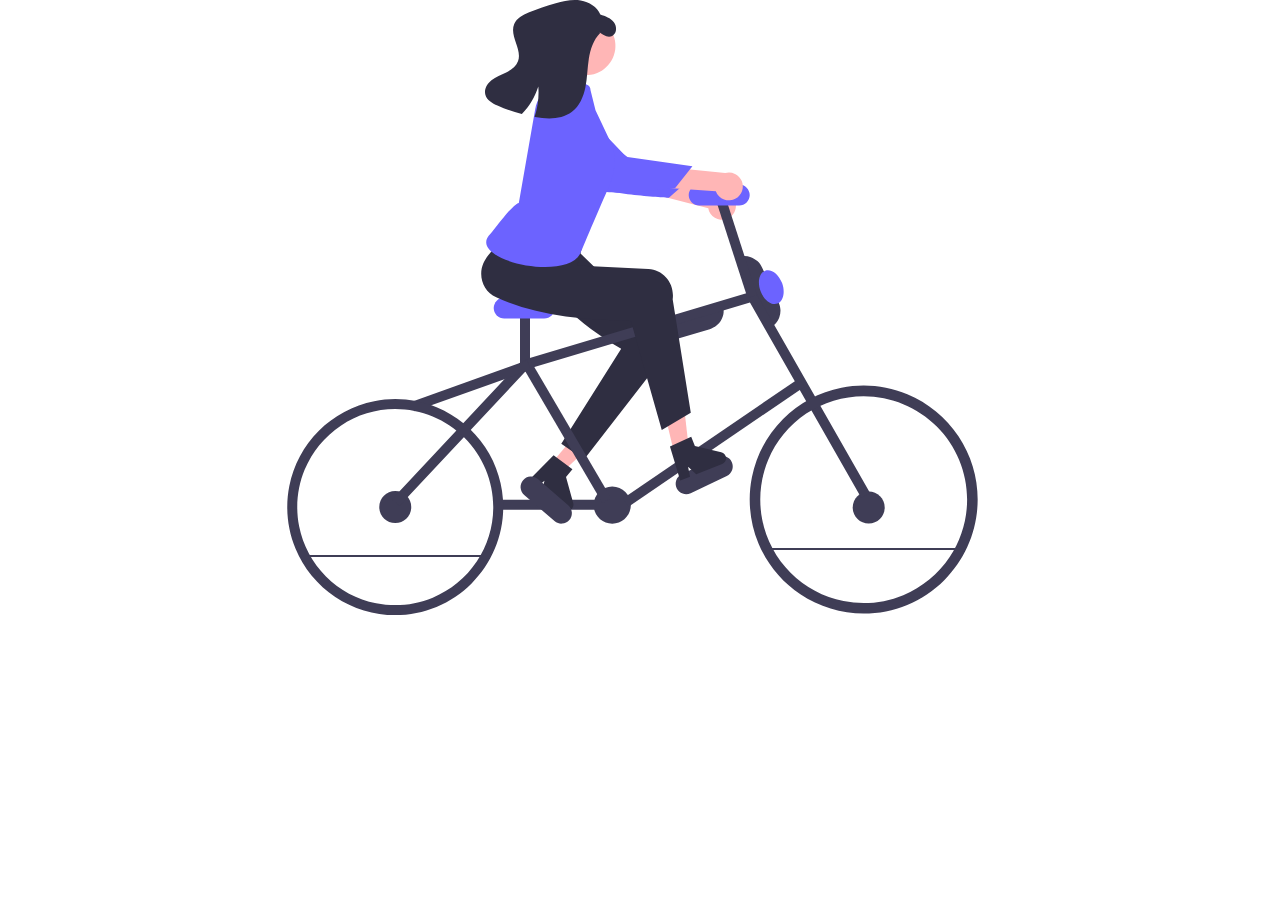
<file: bike/index.html>
<!DOCTYPE html>
<html lang="en">
<head>
    <meta charset="UTF-8">
    <meta http-equiv="X-UA-Compatible" content="IE=edge">
    <meta name="viewport" content="width=device-width, initial-scale=1.0">
    <link rel="stylesheet" href="style.css">
    <title>bike</title>
</head>
<body>
    <div>
    <svg width="795" height="616" viewBox="0 0 795 616" fill="none" xmlns="http://www.w3.org/2000/svg">
        <g id="undraw_ride_a_bicycle_re_6tjy 1" clip-path="url(#clip0_30_3486)">
        <g id="woman-bike">
        <path id="Vector" d="M309.242 462.575L319.986 471.566L360.55 433.48L344.693 420.211L309.242 462.575Z" fill="#FFB6B6"/>
        <path id="Vector_2" d="M341.028 459.534L318.275 443.829L378.183 348.848C334.763 323.61 304.902 292.823 280.538 259.005C272.258 247.592 267.21 234.309 278.762 225.747C279.302 225.347 279.856 224.968 280.425 224.61C293.597 216.402 289.321 228.703 307.376 222.662L323.69 240.065L358.937 274.361L419.058 312.739C431.149 320.457 434.504 336.691 426.552 348.999C426.132 349.649 425.684 350.28 425.21 350.893L341.028 459.534Z" fill="#2F2E41"/>
        <path id="Vector_3" d="M483.47 219.067C481.556 219.727 479.522 219.959 477.509 219.748C475.496 219.536 473.554 218.886 471.819 217.843C470.085 216.8 468.601 215.389 467.47 213.71C466.34 212.031 465.592 210.124 465.278 208.125L357.124 180.275L374.762 161.768L477.773 192.015C481.167 191.711 484.555 192.662 487.294 194.689C490.034 196.715 491.935 199.676 492.637 203.011C493.339 206.345 492.794 209.822 491.104 212.781C489.415 215.74 486.698 217.977 483.47 219.067H483.47Z" fill="#FFB6B6"/>
        <path id="Vector_4" d="M319.168 89.7592C319.168 89.7592 301.582 91.7967 301.898 112.062C302.214 132.327 345.322 178.492 352.048 186.141C358.773 193.79 425.892 197.698 425.892 197.698L446.859 179.262L384.69 158.316L319.168 89.7592Z" fill="#6C63FF"/>
        <path id="Vector_5" d="M625.709 523.567C634.546 523.567 641.709 516.403 641.709 507.567C641.709 498.73 634.546 491.567 625.709 491.567C616.872 491.567 609.709 498.73 609.709 507.567C609.709 516.403 616.872 523.567 625.709 523.567Z" fill="#3F3D56"/>
        <path id="Vector_6" d="M152.248 523.12C161.085 523.12 168.248 515.957 168.248 507.12C168.248 498.283 161.085 491.12 152.248 491.12C143.412 491.12 136.248 498.283 136.248 507.12C136.248 515.957 143.412 523.12 152.248 523.12Z" fill="#3F3D56"/>
        <path id="Vector_7" d="M283.496 184.877L279.529 203.485C279.529 203.485 272.308 218.972 273.71 223.11C275.098 227.225 337.592 249.595 337.592 249.595C337.592 249.595 342.947 221.692 351.881 202.87L283.496 184.877Z" fill="#FFB6B6"/>
        <path id="Vector_8" d="M525.869 328.593L492.475 258.103L492.927 257.889C495.241 256.792 497.749 256.163 500.306 256.035C502.864 255.908 505.422 256.286 507.833 257.147C510.245 258.008 512.463 259.336 514.362 261.054C516.26 262.773 517.801 264.849 518.898 267.163L535.594 302.408C536.691 304.723 537.321 307.23 537.448 309.788C537.575 312.345 537.198 314.903 536.336 317.314C535.475 319.726 534.147 321.944 532.429 323.843C530.71 325.741 528.635 327.282 526.32 328.379L525.869 328.593Z" fill="#3F3D56"/>
        <path id="Vector_9" d="M423.791 340.983C419.586 340.971 415.498 339.604 412.133 337.083C408.769 334.563 406.307 331.023 405.115 326.992L404.973 326.512L479.785 304.439L479.926 304.918C480.651 307.374 480.885 309.949 480.615 312.496C480.344 315.042 479.575 317.51 478.351 319.759C477.126 322.009 475.471 323.995 473.479 325.604C471.487 327.213 469.198 328.415 466.742 329.139L429.336 340.176C427.536 340.709 425.668 340.981 423.791 340.983V340.983Z" fill="#3F3D56"/>
        <path id="Vector_10" d="M369.248 523.673C379.495 523.673 387.802 515.367 387.802 505.12C387.802 494.873 379.495 486.567 369.248 486.567C359.002 486.567 350.695 494.873 350.695 505.12C350.695 515.367 359.002 523.673 369.248 523.673Z" fill="#3F3D56"/>
        <path id="Vector_11" d="M156.357 505.986L149.061 499.147L279.296 360.214L511.708 290.657L627.053 493.091L618.365 498.042L506.957 302.518L284.748 369.021L156.357 505.986Z" fill="#3F3D56"/>
        <path id="Vector_12" d="M353.492 499.678H255.219V509.678H353.492V499.678Z" fill="#3F3D56"/>
        <path id="Vector_13" d="M287.022 312.334H277.022V364.617H287.022V312.334Z" fill="#3F3D56"/>
        <path id="Vector_14" d="M481.467 194.03L471.951 197.103L504.574 298.124L514.09 295.051L481.467 194.03Z" fill="#3F3D56"/>
        <path id="Vector_15" d="M286.024 358.039L277.394 363.094L359.394 503.094L368.024 498.039L286.024 358.039Z" fill="#3F3D56"/>
        <path id="Vector_16" d="M555.888 378.43L379.896 498.442L385.53 506.703L561.522 386.692L555.888 378.43Z" fill="#3F3D56"/>
        <path id="Vector_17" d="M301.209 318.567H261.209C258.424 318.567 255.754 317.46 253.784 315.491C251.815 313.522 250.709 310.851 250.709 308.067C250.709 305.282 251.815 302.611 253.784 300.642C255.754 298.673 258.424 297.567 261.209 297.567H301.209C303.994 297.567 306.665 298.673 308.634 300.642C310.603 302.611 311.709 305.282 311.709 308.067C311.709 310.851 310.603 313.522 308.634 315.491C306.665 317.46 303.994 318.567 301.209 318.567V318.567Z" fill="#6C63FF"/>
        <path id="Vector_18" d="M496.209 205.567H456.209C453.424 205.567 450.754 204.46 448.784 202.491C446.815 200.522 445.709 197.851 445.709 195.067C445.709 192.282 446.815 189.611 448.784 187.642C450.754 185.673 453.424 184.567 456.209 184.567H496.209C498.994 184.567 501.665 185.673 503.634 187.642C505.603 189.611 506.709 192.282 506.709 195.067C506.709 197.851 505.603 200.522 503.634 202.491C501.665 204.46 498.994 205.567 496.209 205.567Z" fill="#6C63FF"/>
        <path id="Vector_19" d="M347.808 74.8749C363.907 72.1379 374.739 56.8684 372.002 40.7696C369.265 24.6708 353.995 13.8389 337.896 16.5759C321.797 19.3129 310.966 34.5823 313.702 50.6811C316.439 66.78 331.709 77.6119 347.808 74.8749Z" fill="#FFB6B6"/>
        <path id="Vector_20" d="M433.406 462.464L447.019 459.106L440.726 403.809L420.634 408.767L433.406 462.464Z" fill="#FFB6B6"/>
        <path id="Vector_21" d="M447.782 412.637L418.756 430.043L387.798 320.712C337.578 320.283 291.143 314.66 253.23 297.342C240.385 291.526 234.672 276.144 240.468 262.986C240.739 262.371 241.033 261.767 241.35 261.175C248.73 247.522 263.038 239.504 275.733 225.315L338.709 248.567L334.196 265.525L405.433 269.101C419.759 269.82 430.712 282.264 429.897 296.894C429.854 297.667 429.778 298.437 429.669 299.204L447.782 412.637Z" fill="#2F2E41"/>
        <path id="Vector_22" d="M492.72 198.566C490.96 199.566 489.003 200.167 486.985 200.329C484.968 200.49 482.939 200.207 481.043 199.5C479.147 198.793 477.429 197.678 476.01 196.235C474.591 194.792 473.505 193.055 472.83 191.147L361.402 183.611L375.346 162.182L482.157 173.018C485.438 172.097 488.943 172.41 492.008 173.9C495.072 175.389 497.484 177.951 498.786 181.1C500.088 184.25 500.19 187.767 499.072 190.986C497.954 194.205 495.694 196.902 492.72 198.566V198.566Z" fill="#FFB6B6"/>
        <path id="Vector_23" d="M307.484 101.595C307.484 101.595 290.571 106.824 294.599 126.687C298.628 146.551 349.474 184.024 357.489 190.309C365.503 196.594 432.2 188.122 432.2 188.122L449.428 166.153L384.472 156.968L307.484 101.595Z" fill="#6C63FF"/>
        <path id="Vector_24" d="M534.367 303.522C540.324 301.319 542.437 292.185 539.086 283.12C535.734 274.054 528.188 268.491 522.231 270.693C516.274 272.895 514.161 282.029 517.512 291.095C520.864 300.16 528.41 305.724 534.367 303.522Z" fill="#6C63FF"/>
        <path id="Vector_25" d="M284.311 360.348L168.115 401.9L171.483 411.316L287.678 369.764L284.311 360.348Z" fill="#3F3D56"/>
        </g>
        <g id="left-foot">
        <path id="Vector_26" d="M310.603 455.252L329.441 469.196L323.008 476.883L330.207 502.939C330.562 504.226 330.497 505.593 330.021 506.841C329.545 508.088 328.683 509.15 327.56 509.873C326.437 510.595 325.113 510.94 323.78 510.857C322.448 510.773 321.177 510.266 320.153 509.409L298.792 491.533L301.474 480.848L293.673 487.248L285.619 480.508L310.603 455.252Z" fill="#2F2E41"/>
        <path id="Vector_27" d="M311.485 521.085L281.209 494.943C279.102 493.123 277.805 490.541 277.602 487.764C277.399 484.987 278.307 482.244 280.127 480.136C281.946 478.029 284.528 476.731 287.305 476.527C290.081 476.323 292.825 477.23 294.933 479.048L325.209 505.19C326.253 506.091 327.11 507.189 327.73 508.421C328.35 509.653 328.721 510.995 328.822 512.371C328.923 513.746 328.752 515.128 328.319 516.437C327.886 517.747 327.199 518.958 326.297 520.002C325.396 521.046 324.298 521.902 323.065 522.522C321.833 523.141 320.491 523.511 319.115 523.612C317.74 523.713 316.358 523.541 315.049 523.107C313.739 522.674 312.528 521.987 311.485 521.085V521.085Z" fill="#3F3D56"/>
        </g>
        <g id="right-foot">
        <path id="Vector_28" d="M483.782 475.919L447.689 493.163C445.177 494.363 442.29 494.516 439.664 493.588C437.039 492.66 434.889 490.727 433.689 488.215C432.488 485.702 432.335 482.815 433.263 480.19C434.191 477.564 436.124 475.415 438.636 474.214L474.729 456.971C477.242 455.77 480.128 455.617 482.754 456.545C485.38 457.473 487.529 459.406 488.729 461.918C489.93 464.431 490.083 467.318 489.155 469.943C488.227 472.569 486.294 474.719 483.782 475.919V475.919Z" fill="#3F3D56"/>
        <path id="Vector_29" d="M426.959 446.596L448.204 436.697L451.888 446.02L478.221 452.13C479.522 452.432 480.692 453.141 481.561 454.155C482.429 455.169 482.951 456.434 483.05 457.765C483.149 459.097 482.82 460.425 482.111 461.556C481.402 462.687 480.349 463.562 479.108 464.053L453.204 474.291L445.094 466.835L446.995 476.745L437.229 480.605L426.959 446.596Z" fill="#2F2E41"/>
        </g>
        <g id="shirt">
        <path id="Vector_30" d="M324.641 74.5894L343.994 84.7086C345.063 85.1353 345.972 85.885 346.595 86.853C347.218 87.8211 347.523 88.9594 347.469 90.1093L352.51 110.281L370.247 147.825C370.247 147.825 374.869 167.806 366.049 186.671C357.229 205.537 337.709 252.567 337.709 252.567C324.978 283.06 220.476 259.512 247.709 233.567C250.949 230.479 269.162 204.403 275.826 202.904L292.176 109.339C293 104.399 294.907 99.7024 297.761 95.5864C300.614 91.4704 304.342 88.0368 308.679 85.5317C311.299 84.0508 313.727 83.174 315.392 83.6215C319.185 84.5055 320.978 75.9146 324.641 74.5894Z" fill="#6C63FF"/>
        </g>
        <g id="right-wheel">
        <path id="Vector_31" d="M620.689 613.567C598.146 613.567 576.109 606.882 557.365 594.358C538.621 581.833 524.012 564.032 515.385 543.205C506.758 522.378 504.501 499.461 508.899 477.351C513.297 455.241 524.153 434.931 540.093 418.991C556.033 403.051 576.343 392.195 598.452 387.797C620.562 383.399 643.48 385.657 664.307 394.283C685.134 402.91 702.935 417.519 715.459 436.263C727.984 455.007 734.668 477.044 734.668 499.587C734.634 529.806 722.615 558.777 701.247 580.145C679.879 601.513 650.908 613.532 620.689 613.567ZM620.689 396.161C600.233 396.161 580.237 402.227 563.228 413.591C546.22 424.956 532.964 441.109 525.136 460.008C517.307 478.906 515.259 499.702 519.25 519.764C523.241 539.827 533.091 558.256 547.555 572.72C562.02 587.185 580.449 597.035 600.511 601.026C620.574 605.016 641.369 602.968 660.268 595.14C679.167 587.312 695.32 574.056 706.684 557.047C718.049 540.039 724.115 520.043 724.115 499.587C724.084 472.166 713.177 445.877 693.788 426.488C674.398 407.099 648.109 396.192 620.689 396.161V396.161Z" fill="#3F3D56"/>
        <path id="Vector_32" d="M716 548H526V550H716V548Z" fill="#3F3D56"/>
        </g>
        <g id="hair">
        <path id="Vector_33" d="M369.202 35.9436C364.738 38.1429 359.682 34.9552 355.775 31.7852L357.173 32.9676C350.396 39.6988 347.293 49.3147 345.826 58.7643C344.358 68.204 344.282 77.843 342.407 87.2199C340.531 96.5869 336.536 106.02 328.951 111.823C318.79 119.596 304.662 119.25 292.072 117.028C291.904 116.996 291.748 116.972 291.58 116.94C294.86 107.142 296.129 96.7832 295.308 86.4838C292.046 96.847 286.408 106.305 278.844 114.104C270.489 111.897 262.326 109.017 254.436 105.493C249.33 103.207 243.826 100.065 242.36 94.6641C240.891 89.3045 244.116 83.6337 248.471 80.1951C252.826 76.7565 258.196 74.9306 263.173 72.4616C268.141 70.004 273.047 66.5226 274.993 61.3228C279.482 49.3613 266.205 35.8251 271.204 24.0608C273.67 18.2758 279.821 15.0795 285.608 12.6046C294.442 8.83618 303.522 5.6693 312.784 3.12564C320.914 0.891256 329.409 -0.867503 337.729 0.456798C346.049 1.78109 354.237 6.74886 357.307 14.6054C362.312 16.2397 367.627 18.0851 370.871 22.2502C374.113 26.4055 373.929 33.6184 369.202 35.9436Z" fill="#2F2E41"/>
        </g>
        <g id="left-wheel">
        <path id="Vector_34" d="M152.249 615.12C130.888 615.12 110.008 608.786 92.247 596.919C74.4865 585.052 60.6439 568.185 52.4696 548.45C44.2953 528.716 42.1566 507 46.3238 486.05C50.491 465.101 60.777 445.857 75.8811 430.753C90.9851 415.649 110.229 405.363 131.179 401.195C152.129 397.028 173.844 399.167 193.578 407.341C213.313 415.516 230.18 429.358 242.047 447.119C253.915 464.879 260.249 485.76 260.249 507.12C260.216 535.754 248.827 563.205 228.58 583.452C208.333 603.699 180.882 615.088 152.249 615.12V615.12ZM152.249 409.12C132.866 409.12 113.919 414.868 97.8027 425.636C81.6867 436.405 69.1258 451.71 61.7084 469.617C54.291 487.524 52.3503 507.229 56.1316 526.239C59.913 545.249 69.2466 562.711 82.9521 576.417C96.6577 590.122 114.12 599.456 133.13 603.237C152.14 607.019 171.844 605.078 189.752 597.66C207.659 590.243 222.964 577.682 233.733 561.566C244.501 545.45 250.249 526.503 250.249 507.12C250.219 481.138 239.885 456.228 221.513 437.856C203.14 419.484 178.231 409.15 152.249 409.12V409.12Z" fill="#3F3D56"/>
        <path id="Vector_35" d="M247 555H57V557H247V555Z" fill="#3F3D56"/>
        </g>
        </g>
        <defs>
        <clipPath id="clip0_30_3486">
        <rect width="794.67" height="615.311" fill="white"/>
        </clipPath>
        </defs>
        </svg> 
    </div>
</body>
</html>
</file>
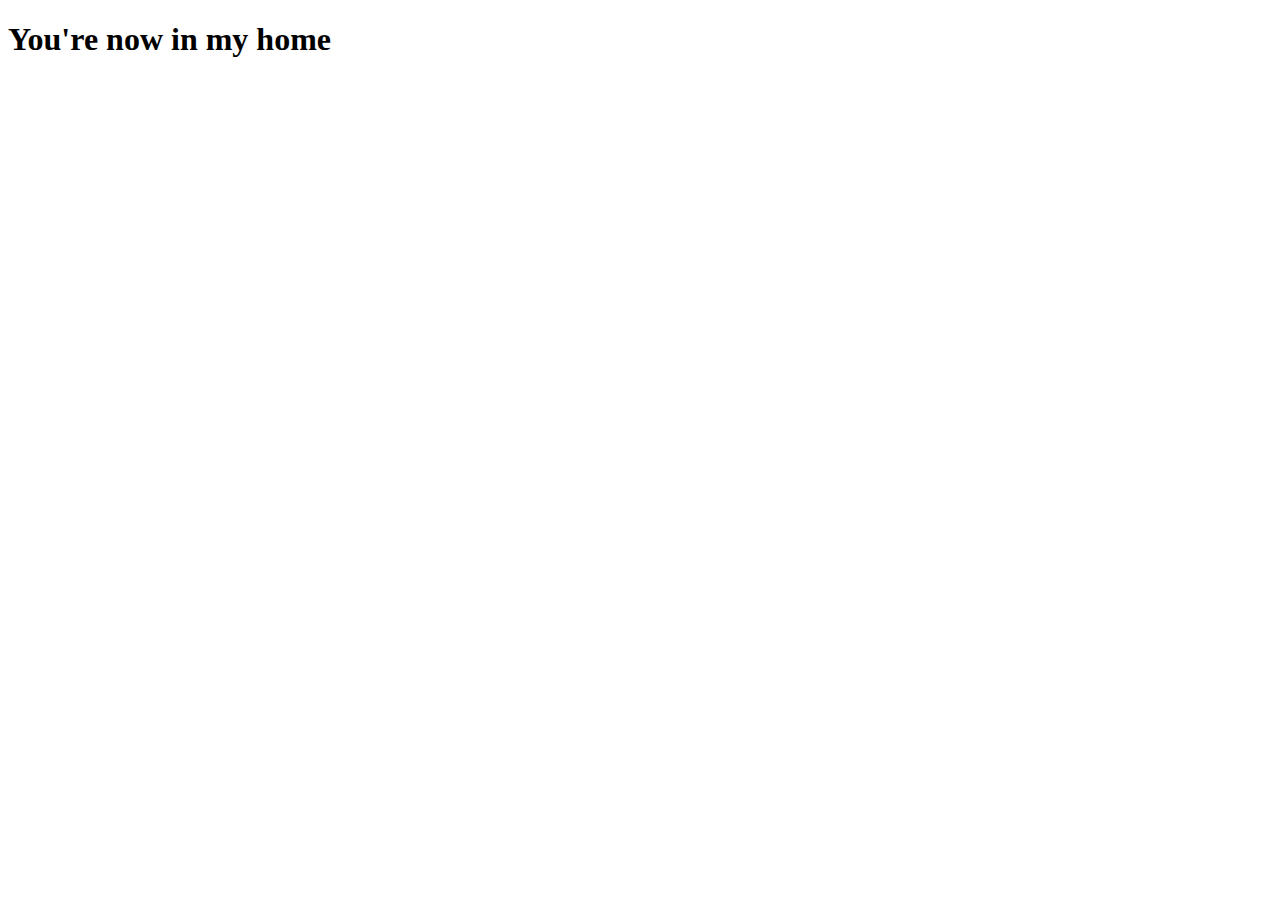
<file: homepage/index.html>
<!DOCTYPE html>
<html lang="en">
<head>
    <meta charset="UTF-8">
    <meta http-equiv="X-UA-Compatible" content="IE=edge">
    <meta name="viewport" content="width=device-width, initial-scale=1.0">
    <title>Aya's Homepage</title>
</head>
<body>
    <h1>You're now in my home</h1>
</body>
</html>
</file>
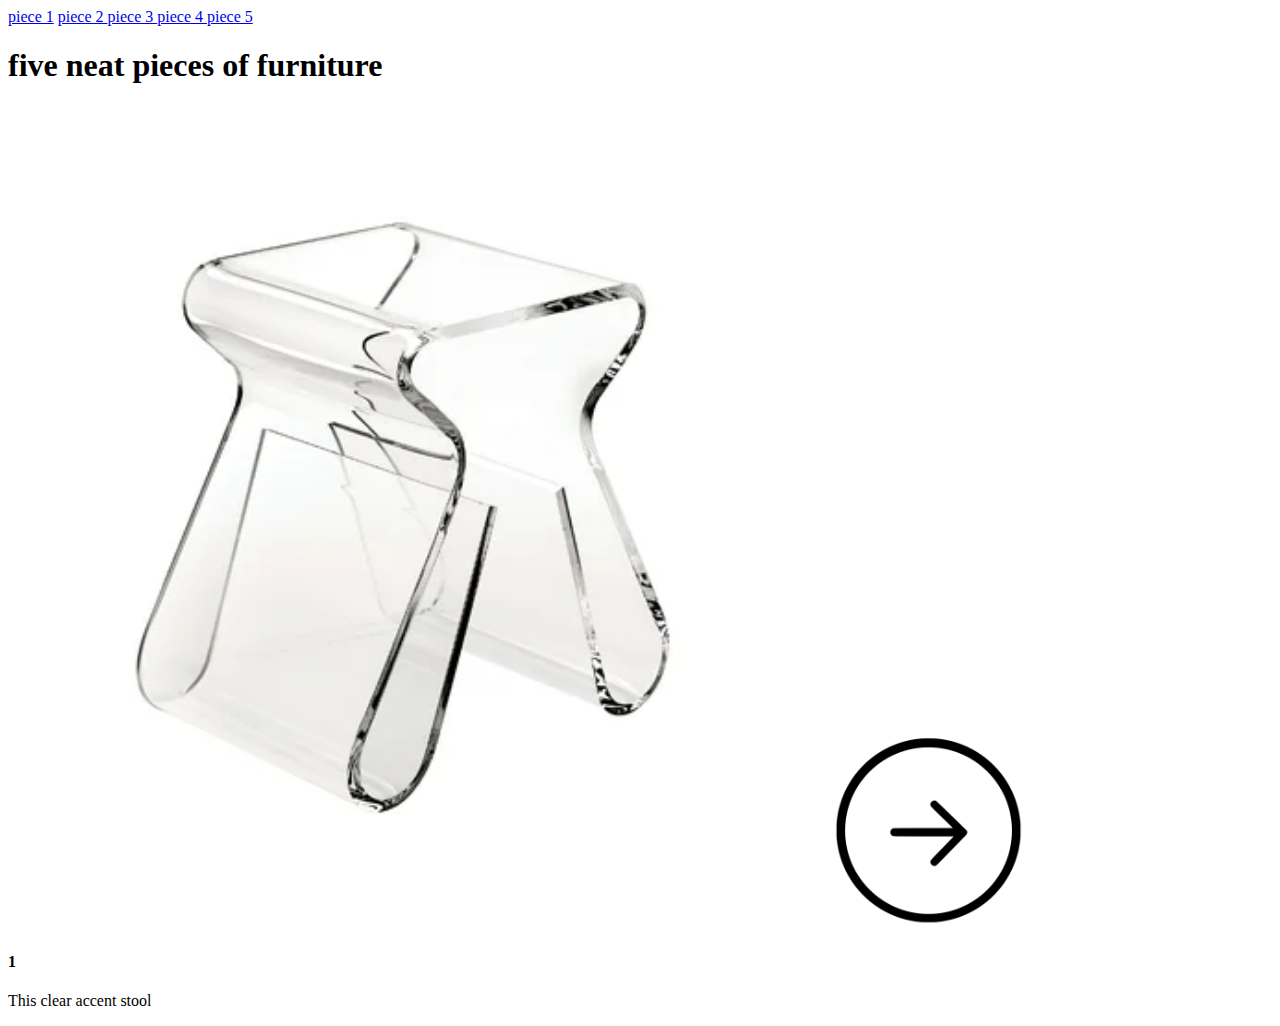
<file: simple-narrative/index.html>
<!DOCTYPE html>
<html> 
    <head>

    <title>piece one</title>
    <link href="style.css" rel="stylesheet" type="text/css" />
    </head>

    <body>

    <a href="index.html"> piece 1</a>
    <a href="page-two.html">piece 2 </a>
    <a href="page-three.html">piece 3 </a>
    <a href="page-four.html">piece 4 </a>
    <a href="page-five.html">piece 5 </a>

    <h1> five neat pieces of furniture </h1>
   </a> <img class="size" src="images/clearaccentstool.jpg">
    <a href="page-two.html"><img src="images/arrowright.png" class="arrow"></a>
    <h4> 1 </h4>
    <p> This clear accent stool </p>

    </body>



</html>
</file>
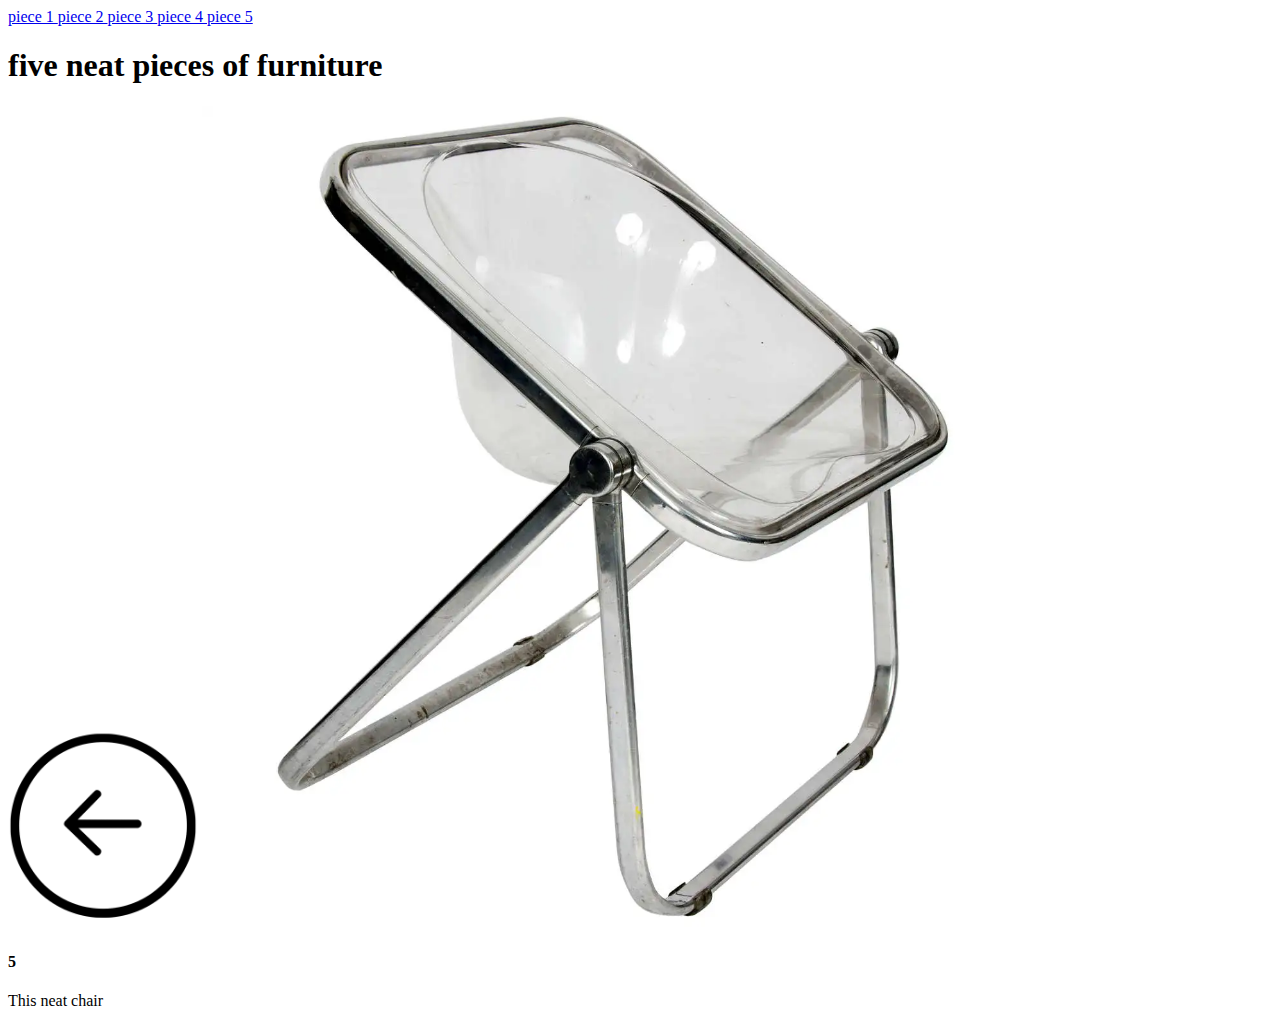
<file: simple-narrative/page-five.html>
<!DOCTYPE html>
<html> 
    <head>

    <title>piece 5</title>
    <link href="style.css" rel="stylesheet" type="text/css">
    </head>

    <body>

    <a href="index.html">piece 1 </a>
    <a href="page-two.html">piece 2 </a>
    <a href="page-three.html">piece 3 </a>
    <a href="page-four.html">piece 4 </a>
    <a href="page-five.html">piece 5 </a>
    
    <h1> five neat pieces of furniture </h1>
    <a href="page-three.html"><img src="images/arrowleft.png" class="arrow"></a> <img class="size" src="images/clearmetalchair.jpg">
    <h4> 5 </h4>
    <p> This neat chair </p>

</body>



</html>
</file>
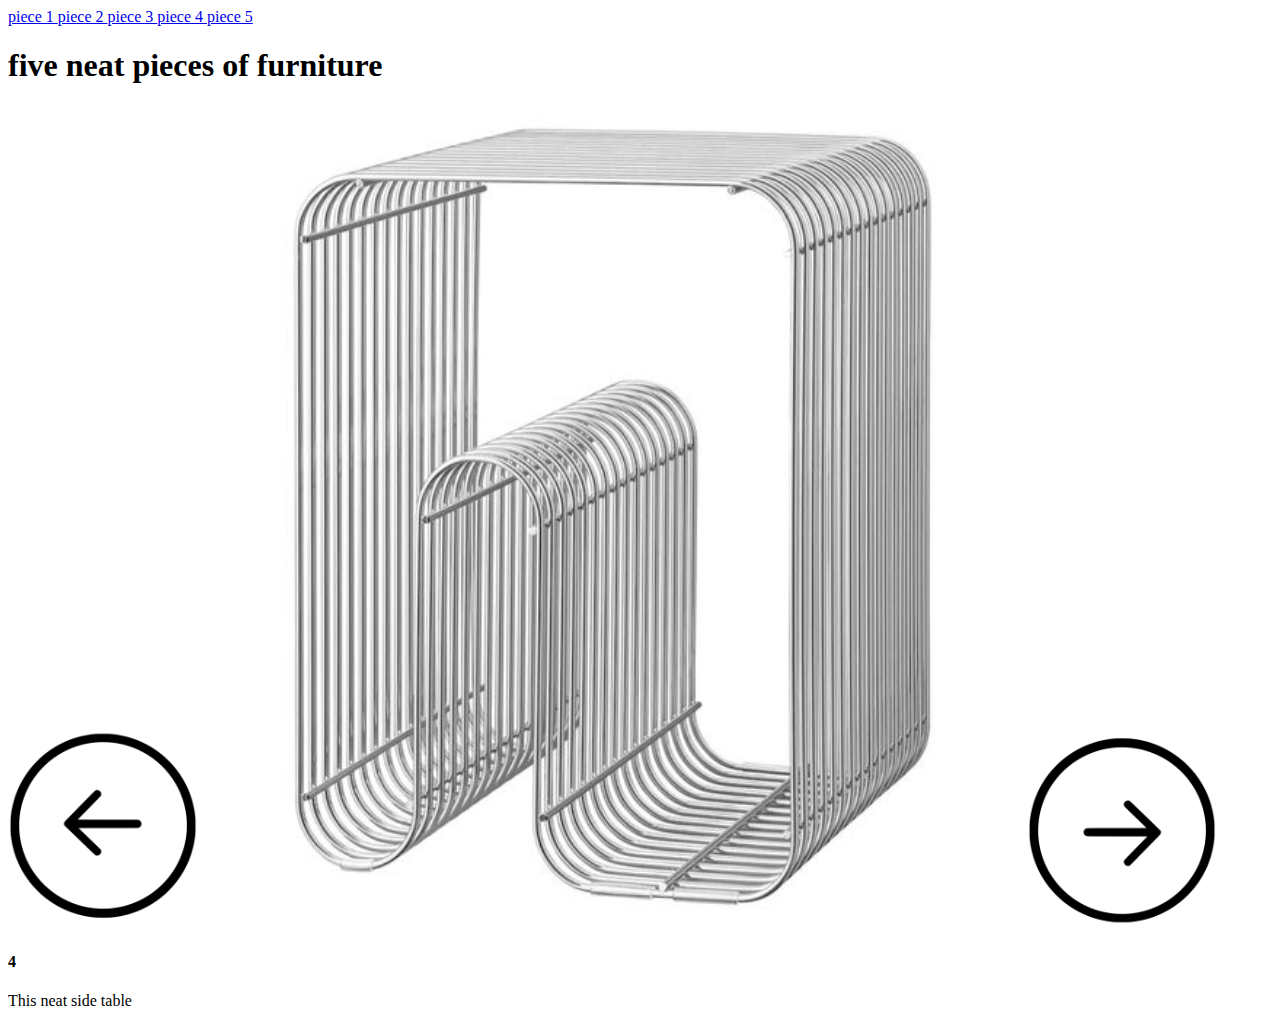
<file: simple-narrative/page-four.html>
<!DOCTYPE html>
<html> 
    <head>

    <title>piece 4</title>
    <link href="style.css" rel="stylesheet" type="text/css">
    </head>

    <body>
    <a href="index.html">piece 1 </a>
    <a href="page-two.html">piece 2 </a>
    <a href="page-three.html">piece 3 </a>
    <a href="page-four.html">piece 4 </a>
    <a href="page-five.html">piece 5 </a>
    
    <h1> five neat pieces of furniture </h1>
    <a href="page-three.html"><img src="images/arrowleft.png" class="arrow"></a> <img class="size" src="images/metaltable.jpg">
    <a href="page-five.html"><img src="images/arrowright.png" class="arrow"></a>
    <h4> 4 </h4>
    <p> This neat side table </p>

</body>



</html>
</file>
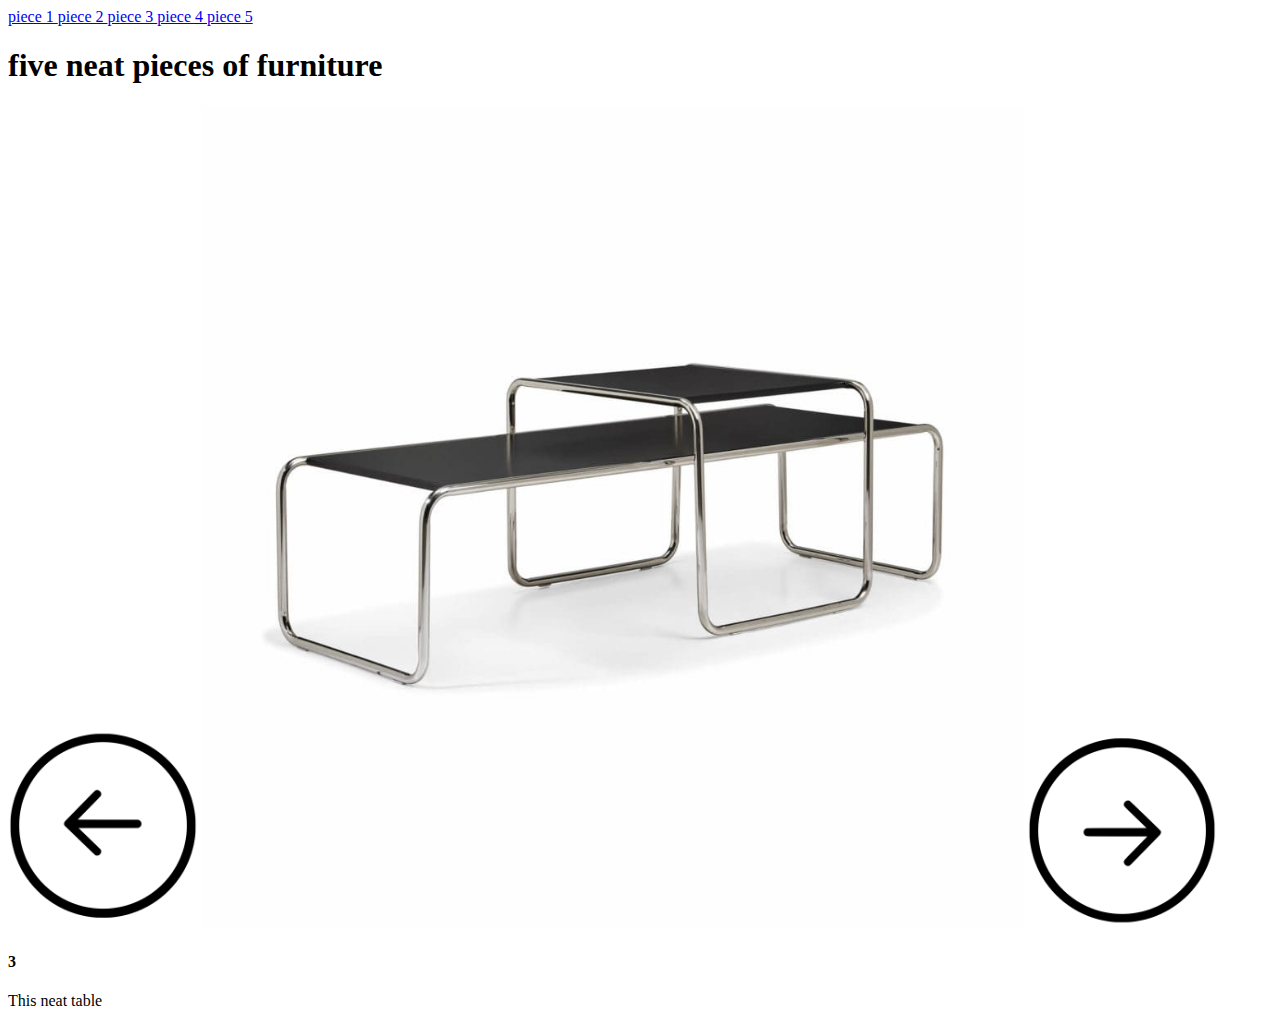
<file: simple-narrative/page-three.html>
<!DOCTYPE html>
<html> 
    <head>

    <title>piece 3</title>
    <link href="style.css" rel="stylesheet" type="text/css">
    </head>

    <body>
    <a href="index.html">piece 1 </a>
    <a href="page-two.html">piece 2 </a>
    <a href="page-three.html">piece 3 </a>
    <a href="page-four.html">piece 4 </a>
    <a href="page-five.html">piece 5 </a>
    
    <h1> five neat pieces of furniture </h1>
    <a href="page-two.html"><img src="images/arrowleft.png" class="arrow"></a> <img class="size" src="images/stacktable.jpg">
    <a href="page-four.html"><img src="images/arrowright.png" class="arrow"></a>
    <h4> 3 </h4>
    <p> This neat table </p>
</body>



</html>
</file>
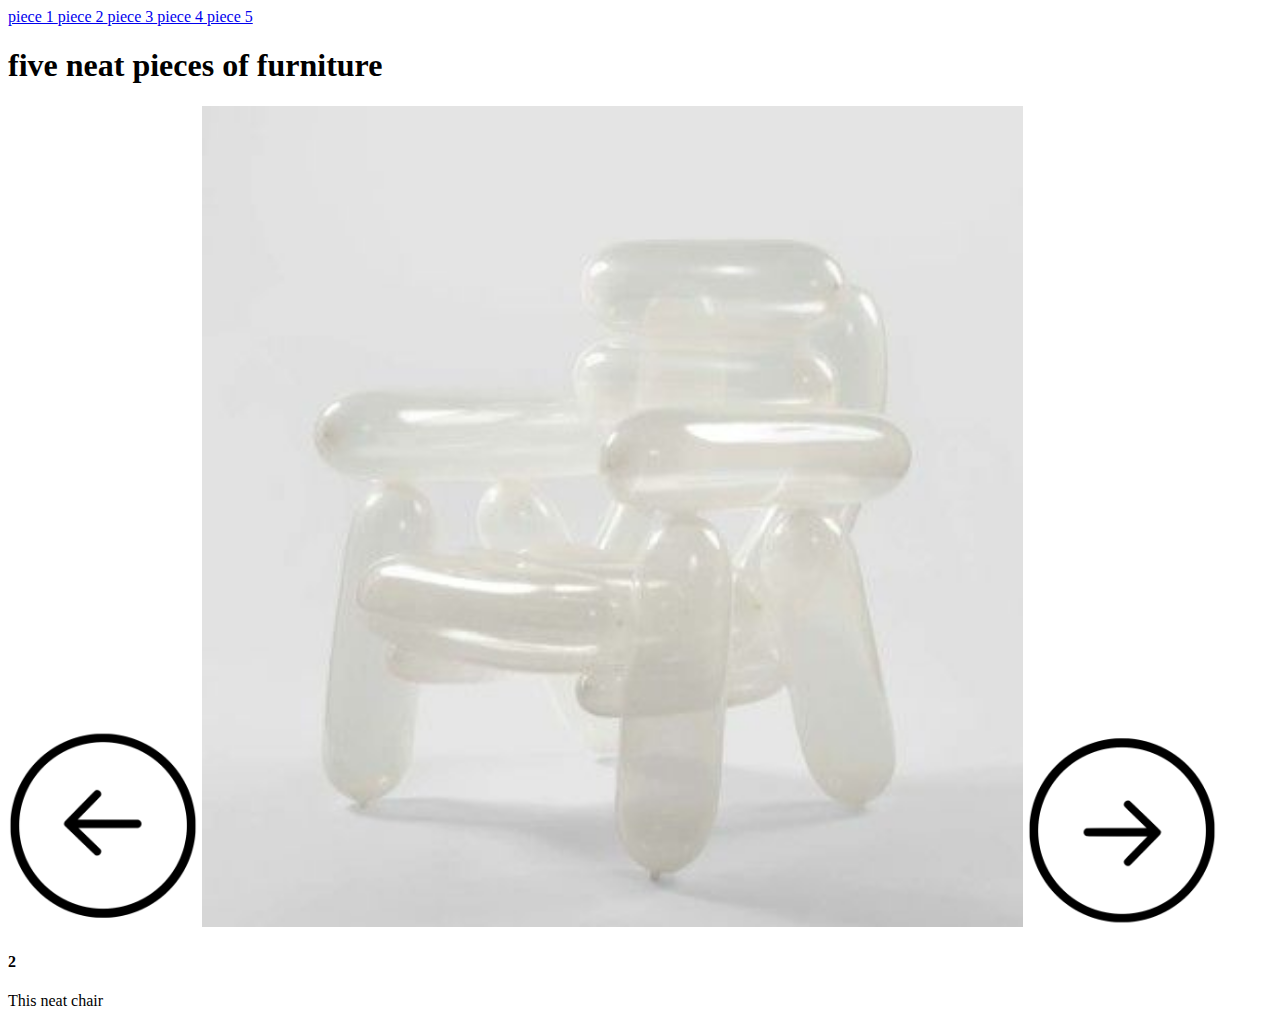
<file: simple-narrative/page-two.html>
<!DOCTYPE html>
<html> 
    <head>

    <title>piece 2</title>
    <link href="style.css" rel="stylesheet" type="text/css">
    </head>

    <body>

    <a href="index.html">piece 1 </a>
    <a href="page-two.html">piece 2 </a>
    <a href="page-three.html">piece 3 </a>
    <a href="page-four.html">piece 4 </a>
    <a href="page-five.html">piece 5 </a>

    <h1> five neat pieces of furniture </h1>
    <a href="index.html"><img src="images/arrowleft.png" class="arrow"></a> <img class="size" src="images/bubblechair.jpg">
    <a href="page-three.html"><img src="images/arrowright.png" class="arrow"></a>
    <h4> 2 </h4>
    <p> This neat chair </p>


    </body>



</html>
</file>
<file: bike/style.css>
* {
    margin: 0;
    padding: 0;
    box-sizing: border-box;
}

body {
text-align: center;
}

#right-wheel, #left-wheel {
animation: wheel 2s infinite linear;
background-origin: center;
transform-box: fill-box;
}

#hair {
animation: hair 0.5s ease-out infinite alternate;
background-origin: center;
}


#woman-bike, #hair, #shirt, #right-foot, #left-foot {
animation: bike 1s ease-in-out infinite alternate;
transform-origin: bottom;
}

@keyframes bike {
from {

transform: rotateX(0deg);
}

to {
transform: rotateX(20deg);

}
}

@keyframes hair {

    from {
    transform: translateY(0%) rotateZ(0deg);

    }

    to{
    transform: translateY(40%) rotateZ(40deg);
    }
}

@keyframes wheel {

    from {
        transform: rotateZ(0deg);
    }

    to{
        transform: rotateZ(360deg);
    }
}
</file>
<file: simple-narrative/style.css>
* {
    box-sizing: border-box;
}
.size {width:65%;}

.arrow{
    width:15%;
}
</file>
